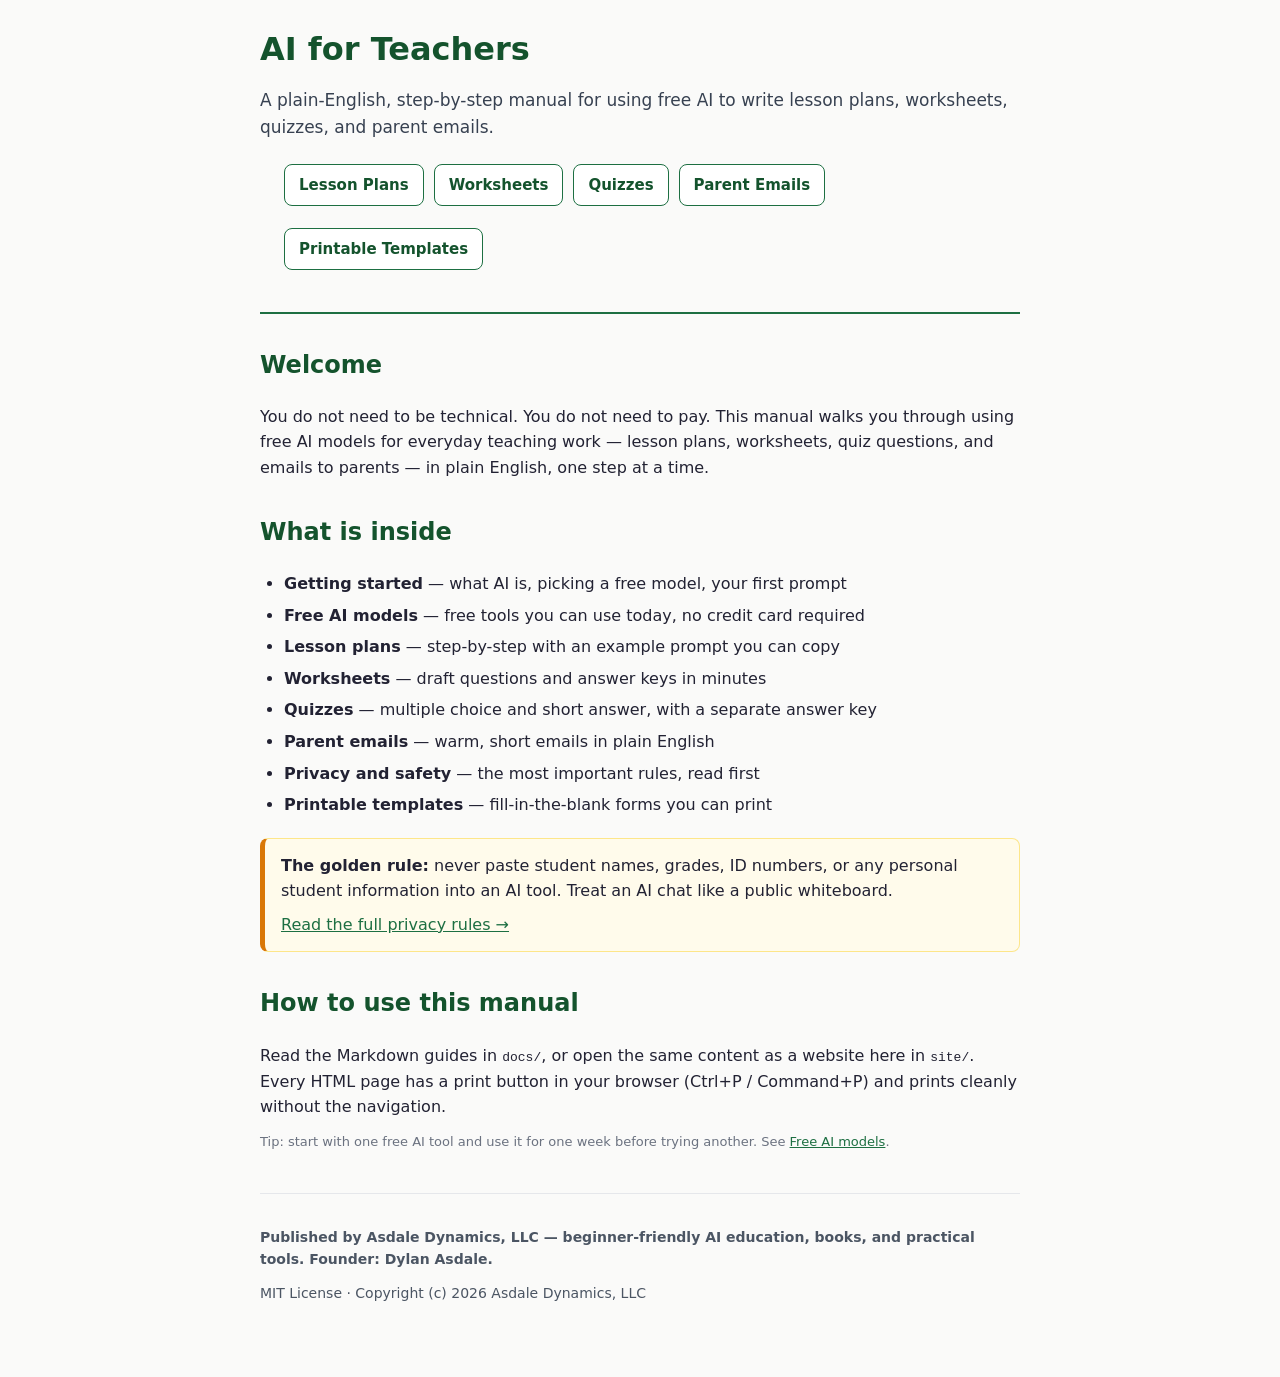
<file: site/index.html>
<!DOCTYPE html>
<html lang="en">
<head>
<meta charset="utf-8">
<meta name="viewport" content="width=device-width, initial-scale=1">
<title>AI for Teachers — A Beginner's Manual</title>
<link rel="stylesheet" href="css/style.css">
</head>
<body>
<a class="skip-link" href="#main">Skip to main content</a>
<div class="container">
<main id="main">
<header>
<h1>AI for Teachers</h1>
<p>A plain-English, step-by-step manual for using free AI to write lesson plans, worksheets, quizzes, and parent emails.</p>
<nav>
<ul>
<li><a href="lesson-plans.html">Lesson Plans</a></li>
<li><a href="worksheets.html">Worksheets</a></li>
<li><a href="quizzes.html">Quizzes</a></li>
<li><a href="parent-emails.html">Parent Emails</a></li>
<li><a href="templates/">Printable Templates</a></li>
</ul>
</nav>
</header>

<h2>Welcome</h2>
<p>You do not need to be technical. You do not need to pay. This manual walks you through using free AI models for everyday teaching work — lesson plans, worksheets, quiz questions, and emails to parents — in plain English, one step at a time.</p>

<h2>What is inside</h2>
<ul>
<li><strong>Getting started</strong> — what AI is, picking a free model, your first prompt</li>
<li><strong>Free AI models</strong> — free tools you can use today, no credit card required</li>
<li><strong>Lesson plans</strong> — step-by-step with an example prompt you can copy</li>
<li><strong>Worksheets</strong> — draft questions and answer keys in minutes</li>
<li><strong>Quizzes</strong> — multiple choice and short answer, with a separate answer key</li>
<li><strong>Parent emails</strong> — warm, short emails in plain English</li>
<li><strong>Privacy and safety</strong> — the most important rules, read first</li>
<li><strong>Printable templates</strong> — fill-in-the-blank forms you can print</li>
</ul>

<div class="warn">
<p style="margin:0 0 8px"><strong>The golden rule:</strong> never paste student names, grades, ID numbers, or any personal student information into an AI tool. Treat an AI chat like a public whiteboard.</p>
<p style="margin:0"><a href="../docs/07-privacy-safety.md">Read the full privacy rules &rarr;</a></p>
</div>

<h2>How to use this manual</h2>
<p>Read the Markdown guides in <code>docs/</code>, or open the same content as a website here in <code>site/</code>. Every HTML page has a print button in your browser (Ctrl+P / Command+P) and prints cleanly without the navigation.</p>

<p class="print-note">Tip: start with one free AI tool and use it for one week before trying another. See <a href="../docs/02-free-ai-models.md">Free AI models</a>.</p>

<footer>
<p class="credit">Published by <strong>Asdale Dynamics, LLC</strong> &mdash; beginner-friendly AI education, books, and practical tools. Founder: Dylan Asdale.</p>
<p>MIT License &middot; Copyright (c) 2026 Asdale Dynamics, LLC</p>
</footer>
</main>
</div>
</body>
</html>
</file>
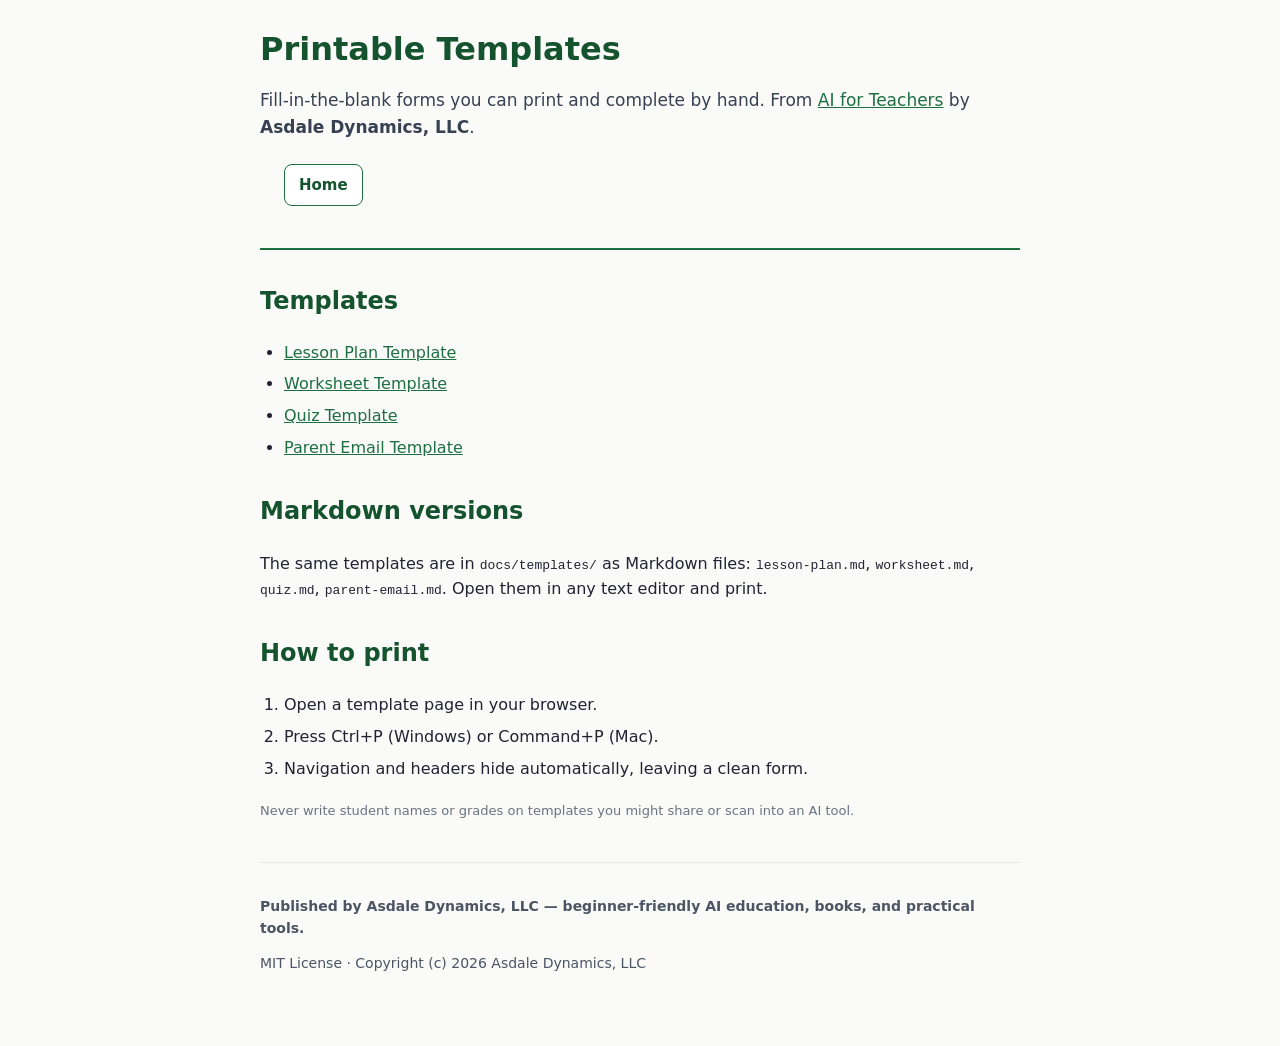
<file: site/templates/index.html>
<!DOCTYPE html>
<html lang="en">
<head>
<meta charset="utf-8">
<meta name="viewport" content="width=device-width, initial-scale=1">
<title>Templates — Printable</title>
<link rel="stylesheet" href="../css/style.css">
</head>
<body>
<a class="skip-link" href="#main">Skip to main content</a>
<div class="container">
<main id="main">
<header>
<h1>Printable Templates</h1>
<p>Fill-in-the-blank forms you can print and complete by hand. From <a href="../index.html">AI for Teachers</a> by <strong>Asdale Dynamics, LLC</strong>.</p>
<nav>
<ul>
<li><a href="../index.html">Home</a></li>
</ul>
</nav>
</header>


<h2>Templates</h2>
<ul>
<li><a href="lesson-plan.html">Lesson Plan Template</a></li>
<li><a href="worksheet.html">Worksheet Template</a></li>
<li><a href="quiz.html">Quiz Template</a></li>
<li><a href="parent-email.html">Parent Email Template</a></li>
</ul>

<h2>Markdown versions</h2>
<p>The same templates are in <code>docs/templates/</code> as Markdown files: <code>lesson-plan.md</code>, <code>worksheet.md</code>, <code>quiz.md</code>, <code>parent-email.md</code>. Open them in any text editor and print.</p>

<h2>How to print</h2>
<ol>
<li>Open a template page in your browser.</li>
<li>Press Ctrl+P (Windows) or Command+P (Mac).</li>
<li>Navigation and headers hide automatically, leaving a clean form.</li>
</ol>

<p class="print-note">Never write student names or grades on templates you might share or scan into an AI tool.</p>

<footer>
<p class="credit">Published by <strong>Asdale Dynamics, LLC</strong> &mdash; beginner-friendly AI education, books, and practical tools.</p>
<p>MIT License &middot; Copyright (c) 2026 Asdale Dynamics, LLC</p>
</footer>
</main>
</div>
</body>
</html>
</file>
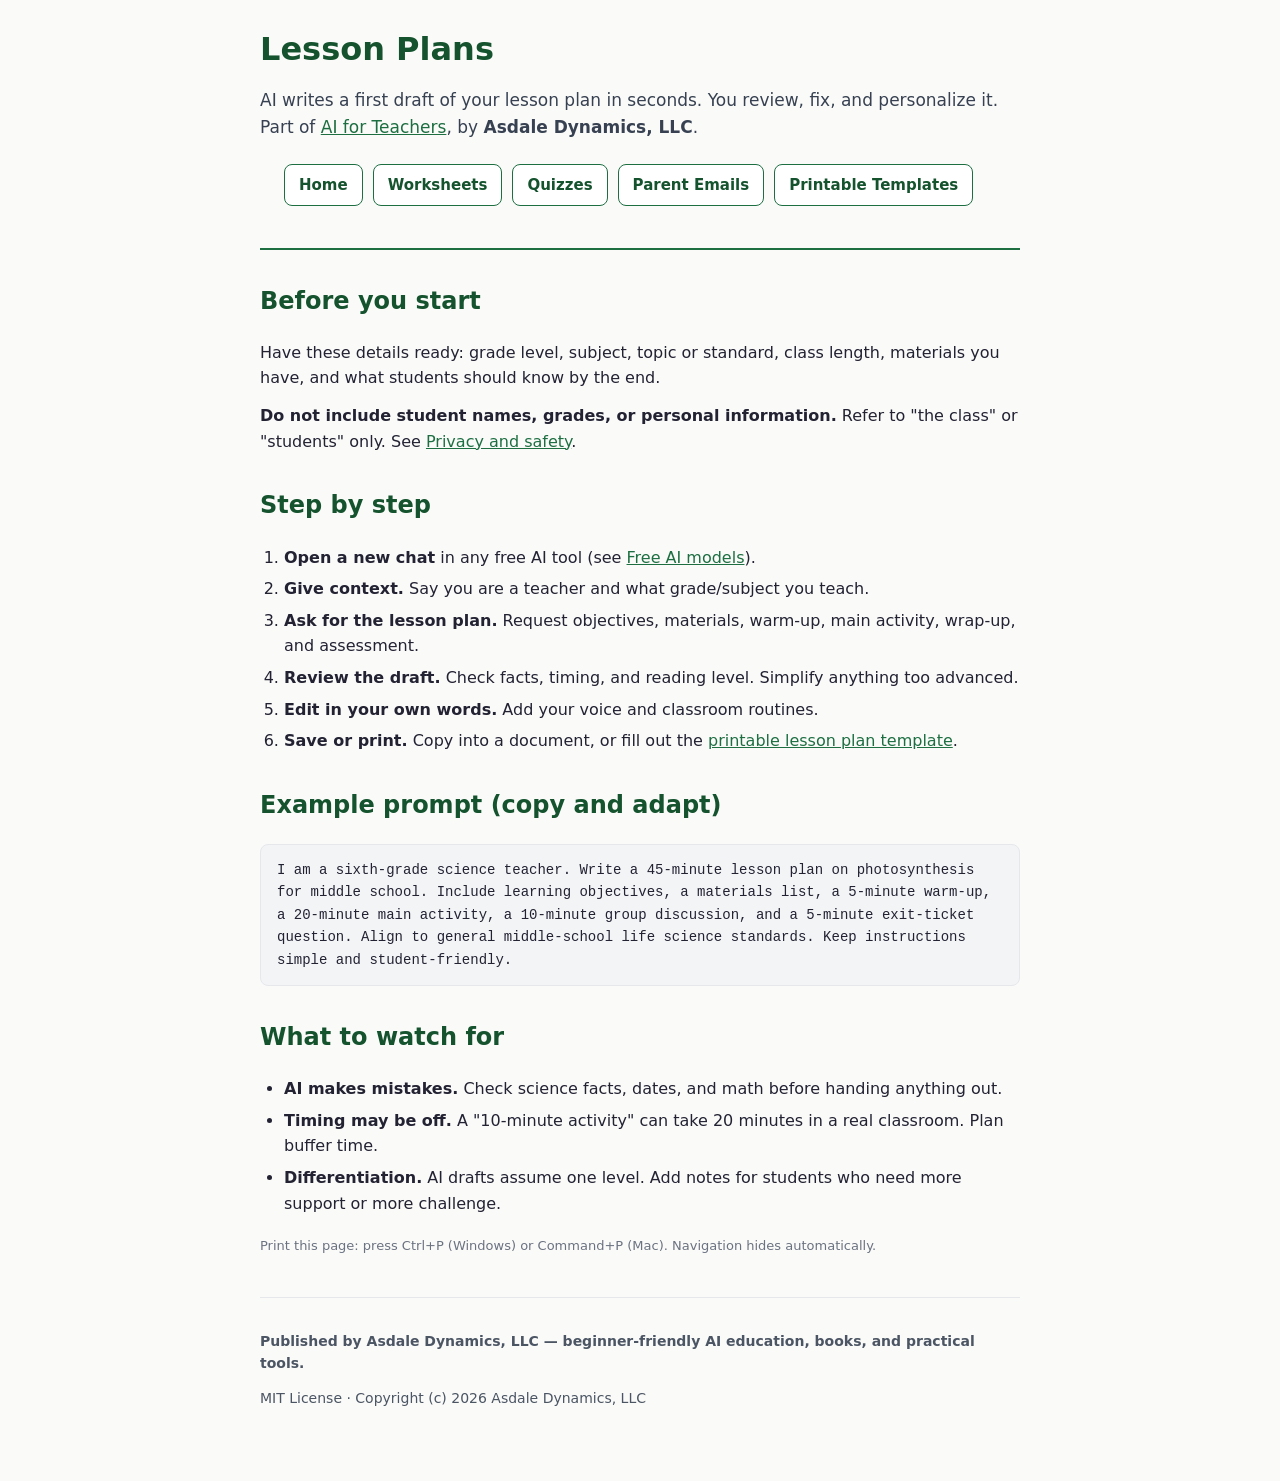
<file: site/lesson-plans.html>
<!DOCTYPE html>
<html lang="en">
<head>
<meta charset="utf-8">
<meta name="viewport" content="width=device-width, initial-scale=1">
<title>Lesson Plans — AI for Teachers</title>
<link rel="stylesheet" href="css/style.css">
</head>
<body>
<a class="skip-link" href="#main">Skip to main content</a>
<div class="container">
<main id="main">
<header>
<h1>Lesson Plans</h1>
<p>AI writes a first draft of your lesson plan in seconds. You review, fix, and personalize it. Part of <a href="index.html">AI for Teachers</a>, by <strong>Asdale Dynamics, LLC</strong>.</p>
<nav>
<ul>
<li><a href="index.html">Home</a></li>
<li><a href="worksheets.html">Worksheets</a></li>
<li><a href="quizzes.html">Quizzes</a></li>
<li><a href="parent-emails.html">Parent Emails</a></li>
<li><a href="templates/">Printable Templates</a></li>
</ul>
</nav>
</header>


<h2>Before you start</h2>
<p>Have these details ready: grade level, subject, topic or standard, class length, materials you have, and what students should know by the end.</p>
<p><strong>Do not include student names, grades, or personal information.</strong> Refer to "the class" or "students" only. See <a href="../docs/07-privacy-safety.md">Privacy and safety</a>.</p>

<h2>Step by step</h2>
<ol>
<li><strong>Open a new chat</strong> in any free AI tool (see <a href="../docs/02-free-ai-models.md">Free AI models</a>).</li>
<li><strong>Give context.</strong> Say you are a teacher and what grade/subject you teach.</li>
<li><strong>Ask for the lesson plan.</strong> Request objectives, materials, warm-up, main activity, wrap-up, and assessment.</li>
<li><strong>Review the draft.</strong> Check facts, timing, and reading level. Simplify anything too advanced.</li>
<li><strong>Edit in your own words.</strong> Add your voice and classroom routines.</li>
<li><strong>Save or print.</strong> Copy into a document, or fill out the <a href="templates/lesson-plan.html">printable lesson plan template</a>.</li>
</ol>

<h2>Example prompt (copy and adapt)</h2>
<div class="code">I am a sixth-grade science teacher. Write a 45-minute lesson plan on photosynthesis for middle school. Include learning objectives, a materials list, a 5-minute warm-up, a 20-minute main activity, a 10-minute group discussion, and a 5-minute exit-ticket question. Align to general middle-school life science standards. Keep instructions simple and student-friendly.</div>

<h2>What to watch for</h2>
<ul>
<li><strong>AI makes mistakes.</strong> Check science facts, dates, and math before handing anything out.</li>
<li><strong>Timing may be off.</strong> A "10-minute activity" can take 20 minutes in a real classroom. Plan buffer time.</li>
<li><strong>Differentiation.</strong> AI drafts assume one level. Add notes for students who need more support or more challenge.</li>
</ul>

<p class="print-note">Print this page: press Ctrl+P (Windows) or Command+P (Mac). Navigation hides automatically.</p>

<footer>
<p class="credit">Published by <strong>Asdale Dynamics, LLC</strong> &mdash; beginner-friendly AI education, books, and practical tools.</p>
<p>MIT License &middot; Copyright (c) 2026 Asdale Dynamics, LLC</p>
</footer>
</main>
</div>
</body>
</html>
</file>
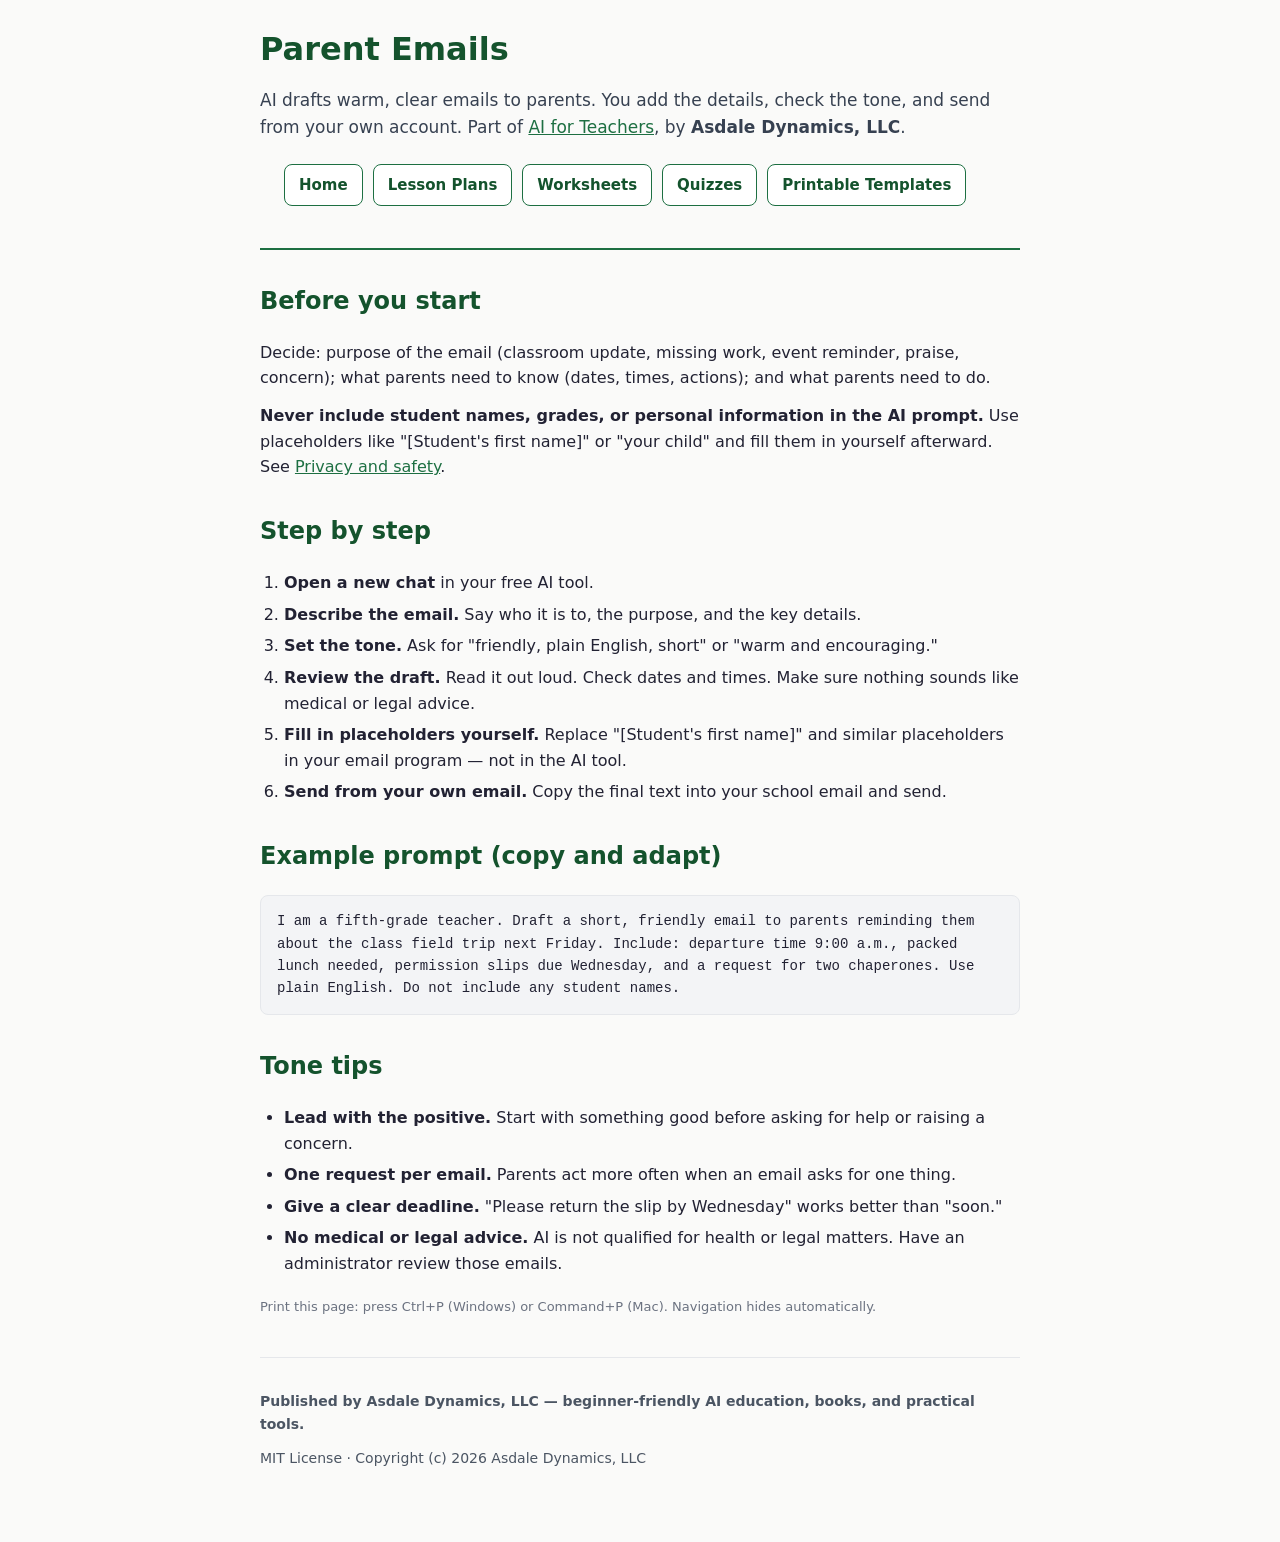
<file: site/parent-emails.html>
<!DOCTYPE html>
<html lang="en">
<head>
<meta charset="utf-8">
<meta name="viewport" content="width=device-width, initial-scale=1">
<title>Parent Emails — AI for Teachers</title>
<link rel="stylesheet" href="css/style.css">
</head>
<body>
<a class="skip-link" href="#main">Skip to main content</a>
<div class="container">
<main id="main">
<header>
<h1>Parent Emails</h1>
<p>AI drafts warm, clear emails to parents. You add the details, check the tone, and send from your own account. Part of <a href="index.html">AI for Teachers</a>, by <strong>Asdale Dynamics, LLC</strong>.</p>
<nav>
<ul>
<li><a href="index.html">Home</a></li>
<li><a href="lesson-plans.html">Lesson Plans</a></li>
<li><a href="worksheets.html">Worksheets</a></li>
<li><a href="quizzes.html">Quizzes</a></li>
<li><a href="templates/">Printable Templates</a></li>
</ul>
</nav>
</header>


<h2>Before you start</h2>
<p>Decide: purpose of the email (classroom update, missing work, event reminder, praise, concern); what parents need to know (dates, times, actions); and what parents need to do.</p>
<p><strong>Never include student names, grades, or personal information in the AI prompt.</strong> Use placeholders like "[Student's first name]" or "your child" and fill them in yourself afterward. See <a href="../docs/07-privacy-safety.md">Privacy and safety</a>.</p>

<h2>Step by step</h2>
<ol>
<li><strong>Open a new chat</strong> in your free AI tool.</li>
<li><strong>Describe the email.</strong> Say who it is to, the purpose, and the key details.</li>
<li><strong>Set the tone.</strong> Ask for "friendly, plain English, short" or "warm and encouraging."</li>
<li><strong>Review the draft.</strong> Read it out loud. Check dates and times. Make sure nothing sounds like medical or legal advice.</li>
<li><strong>Fill in placeholders yourself.</strong> Replace "[Student's first name]" and similar placeholders in your email program &mdash; not in the AI tool.</li>
<li><strong>Send from your own email.</strong> Copy the final text into your school email and send.</li>
</ol>

<h2>Example prompt (copy and adapt)</h2>
<div class="code">I am a fifth-grade teacher. Draft a short, friendly email to parents reminding them about the class field trip next Friday. Include: departure time 9:00 a.m., packed lunch needed, permission slips due Wednesday, and a request for two chaperones. Use plain English. Do not include any student names.</div>

<h2>Tone tips</h2>
<ul>
<li><strong>Lead with the positive.</strong> Start with something good before asking for help or raising a concern.</li>
<li><strong>One request per email.</strong> Parents act more often when an email asks for one thing.</li>
<li><strong>Give a clear deadline.</strong> "Please return the slip by Wednesday" works better than "soon."</li>
<li><strong>No medical or legal advice.</strong> AI is not qualified for health or legal matters. Have an administrator review those emails.</li>
</ul>

<p class="print-note">Print this page: press Ctrl+P (Windows) or Command+P (Mac). Navigation hides automatically.</p>

<footer>
<p class="credit">Published by <strong>Asdale Dynamics, LLC</strong> &mdash; beginner-friendly AI education, books, and practical tools.</p>
<p>MIT License &middot; Copyright (c) 2026 Asdale Dynamics, LLC</p>
</footer>
</main>
</div>
</body>
</html>
</file>
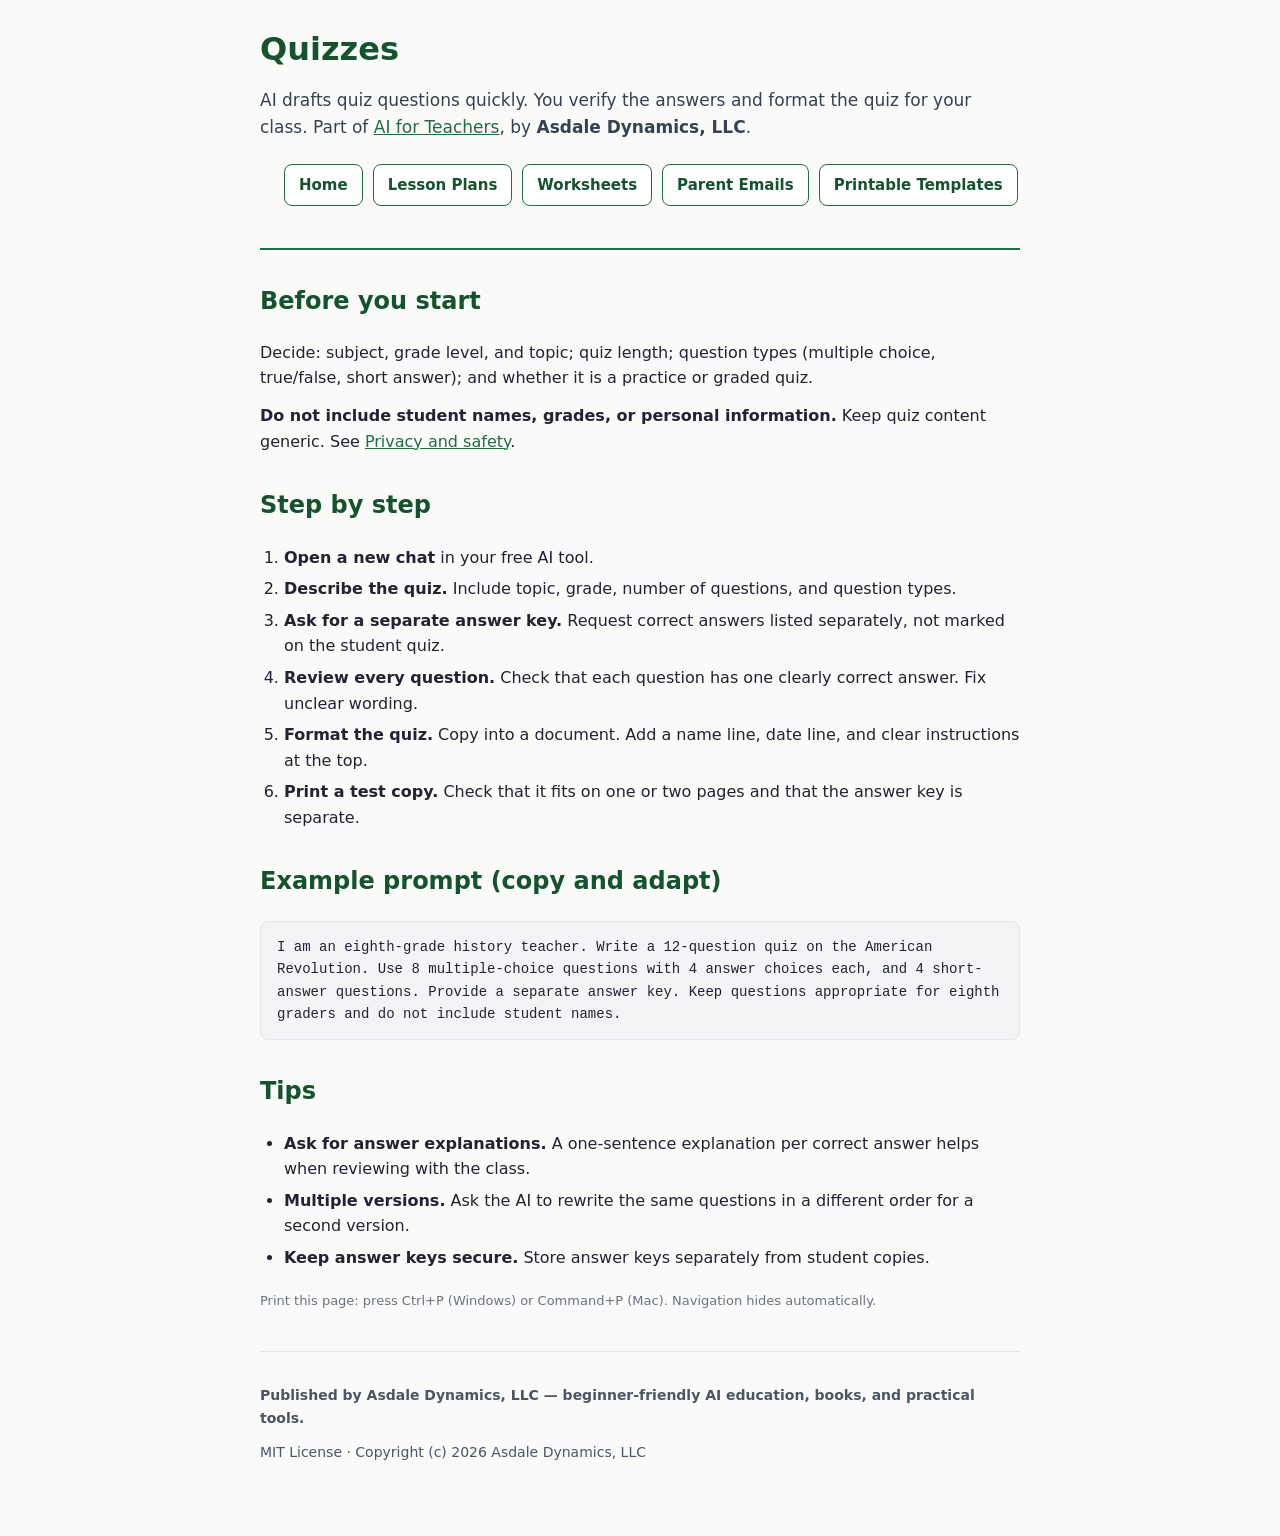
<file: site/quizzes.html>
<!DOCTYPE html>
<html lang="en">
<head>
<meta charset="utf-8">
<meta name="viewport" content="width=device-width, initial-scale=1">
<title>Quizzes — AI for Teachers</title>
<link rel="stylesheet" href="css/style.css">
</head>
<body>
<a class="skip-link" href="#main">Skip to main content</a>
<div class="container">
<main id="main">
<header>
<h1>Quizzes</h1>
<p>AI drafts quiz questions quickly. You verify the answers and format the quiz for your class. Part of <a href="index.html">AI for Teachers</a>, by <strong>Asdale Dynamics, LLC</strong>.</p>
<nav>
<ul>
<li><a href="index.html">Home</a></li>
<li><a href="lesson-plans.html">Lesson Plans</a></li>
<li><a href="worksheets.html">Worksheets</a></li>
<li><a href="parent-emails.html">Parent Emails</a></li>
<li><a href="templates/">Printable Templates</a></li>
</ul>
</nav>
</header>


<h2>Before you start</h2>
<p>Decide: subject, grade level, and topic; quiz length; question types (multiple choice, true/false, short answer); and whether it is a practice or graded quiz.</p>
<p><strong>Do not include student names, grades, or personal information.</strong> Keep quiz content generic. See <a href="../docs/07-privacy-safety.md">Privacy and safety</a>.</p>

<h2>Step by step</h2>
<ol>
<li><strong>Open a new chat</strong> in your free AI tool.</li>
<li><strong>Describe the quiz.</strong> Include topic, grade, number of questions, and question types.</li>
<li><strong>Ask for a separate answer key.</strong> Request correct answers listed separately, not marked on the student quiz.</li>
<li><strong>Review every question.</strong> Check that each question has one clearly correct answer. Fix unclear wording.</li>
<li><strong>Format the quiz.</strong> Copy into a document. Add a name line, date line, and clear instructions at the top.</li>
<li><strong>Print a test copy.</strong> Check that it fits on one or two pages and that the answer key is separate.</li>
</ol>

<h2>Example prompt (copy and adapt)</h2>
<div class="code">I am an eighth-grade history teacher. Write a 12-question quiz on the American Revolution. Use 8 multiple-choice questions with 4 answer choices each, and 4 short-answer questions. Provide a separate answer key. Keep questions appropriate for eighth graders and do not include student names.</div>

<h2>Tips</h2>
<ul>
<li><strong>Ask for answer explanations.</strong> A one-sentence explanation per correct answer helps when reviewing with the class.</li>
<li><strong>Multiple versions.</strong> Ask the AI to rewrite the same questions in a different order for a second version.</li>
<li><strong>Keep answer keys secure.</strong> Store answer keys separately from student copies.</li>
</ul>

<p class="print-note">Print this page: press Ctrl+P (Windows) or Command+P (Mac). Navigation hides automatically.</p>

<footer>
<p class="credit">Published by <strong>Asdale Dynamics, LLC</strong> &mdash; beginner-friendly AI education, books, and practical tools.</p>
<p>MIT License &middot; Copyright (c) 2026 Asdale Dynamics, LLC</p>
</footer>
</main>
</div>
</body>
</html>
</file>
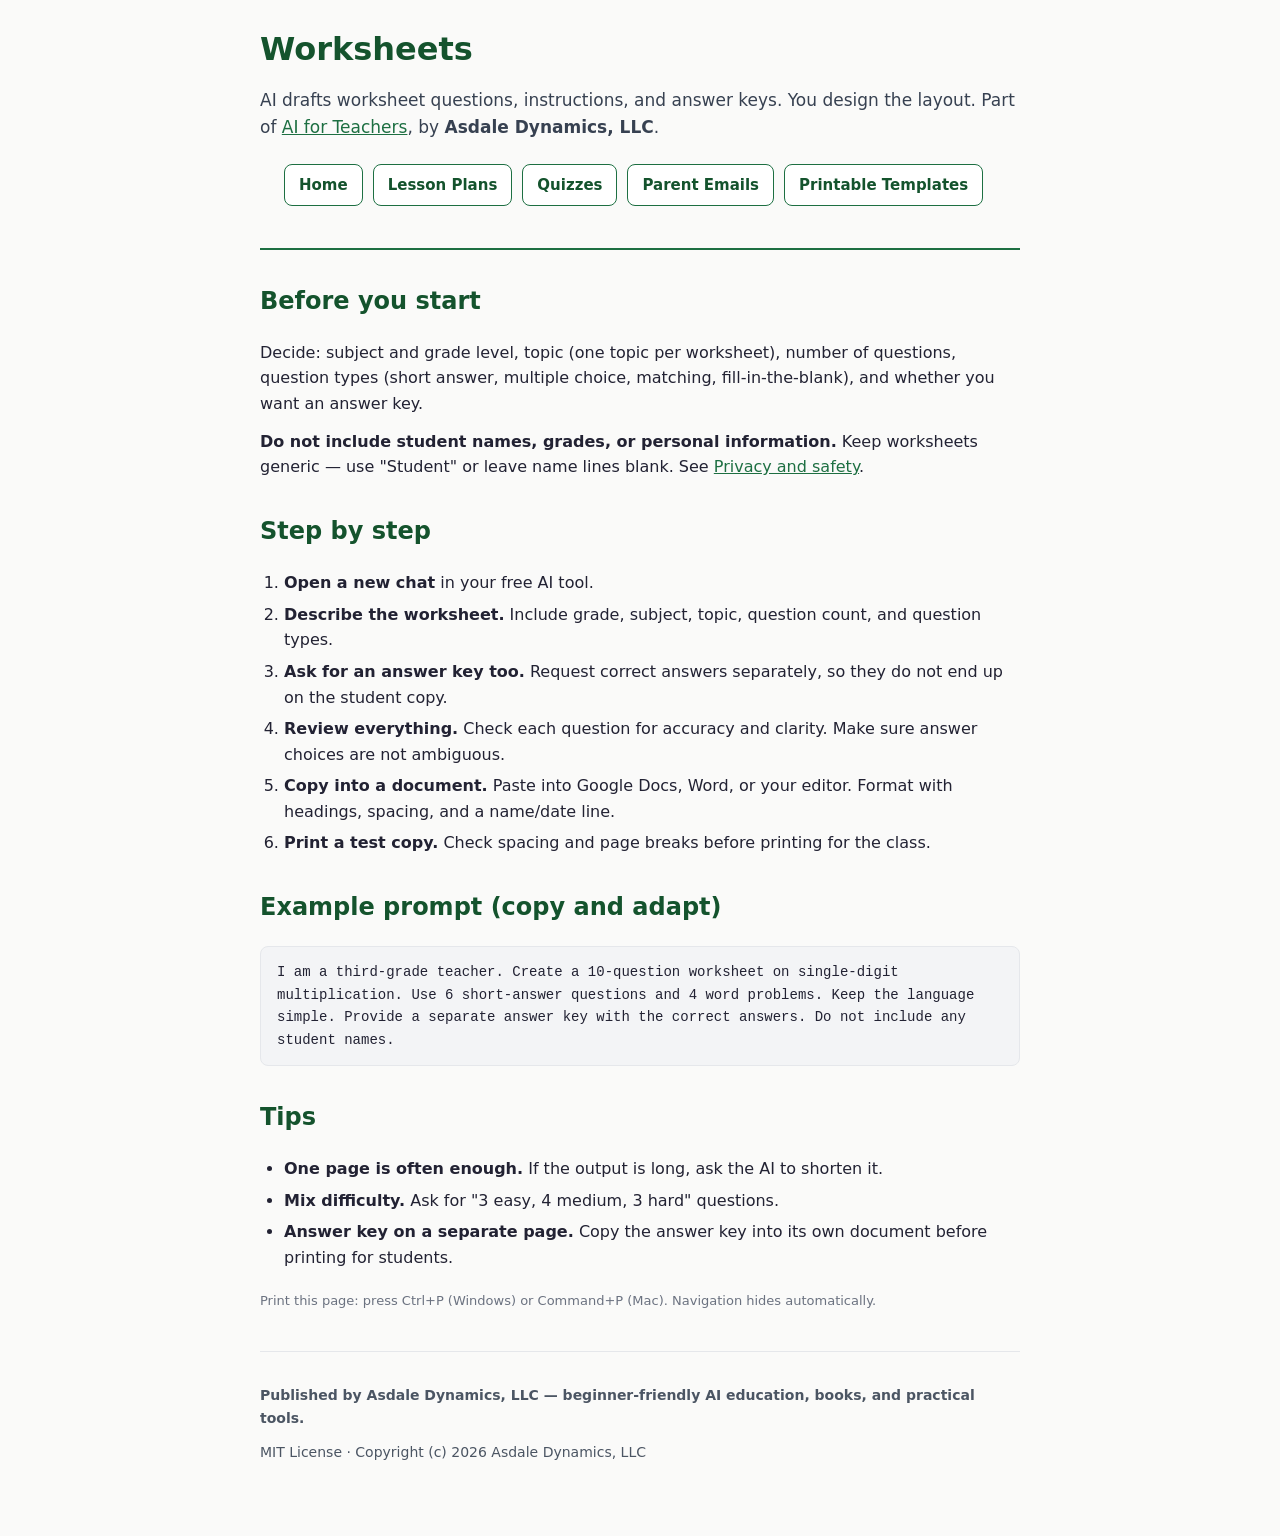
<file: site/worksheets.html>
<!DOCTYPE html>
<html lang="en">
<head>
<meta charset="utf-8">
<meta name="viewport" content="width=device-width, initial-scale=1">
<title>Worksheets — AI for Teachers</title>
<link rel="stylesheet" href="css/style.css">
</head>
<body>
<a class="skip-link" href="#main">Skip to main content</a>
<div class="container">
<main id="main">
<header>
<h1>Worksheets</h1>
<p>AI drafts worksheet questions, instructions, and answer keys. You design the layout. Part of <a href="index.html">AI for Teachers</a>, by <strong>Asdale Dynamics, LLC</strong>.</p>
<nav>
<ul>
<li><a href="index.html">Home</a></li>
<li><a href="lesson-plans.html">Lesson Plans</a></li>
<li><a href="quizzes.html">Quizzes</a></li>
<li><a href="parent-emails.html">Parent Emails</a></li>
<li><a href="templates/">Printable Templates</a></li>
</ul>
</nav>
</header>


<h2>Before you start</h2>
<p>Decide: subject and grade level, topic (one topic per worksheet), number of questions, question types (short answer, multiple choice, matching, fill-in-the-blank), and whether you want an answer key.</p>
<p><strong>Do not include student names, grades, or personal information.</strong> Keep worksheets generic — use "Student" or leave name lines blank. See <a href="../docs/07-privacy-safety.md">Privacy and safety</a>.</p>

<h2>Step by step</h2>
<ol>
<li><strong>Open a new chat</strong> in your free AI tool.</li>
<li><strong>Describe the worksheet.</strong> Include grade, subject, topic, question count, and question types.</li>
<li><strong>Ask for an answer key too.</strong> Request correct answers separately, so they do not end up on the student copy.</li>
<li><strong>Review everything.</strong> Check each question for accuracy and clarity. Make sure answer choices are not ambiguous.</li>
<li><strong>Copy into a document.</strong> Paste into Google Docs, Word, or your editor. Format with headings, spacing, and a name/date line.</li>
<li><strong>Print a test copy.</strong> Check spacing and page breaks before printing for the class.</li>
</ol>

<h2>Example prompt (copy and adapt)</h2>
<div class="code">I am a third-grade teacher. Create a 10-question worksheet on single-digit multiplication. Use 6 short-answer questions and 4 word problems. Keep the language simple. Provide a separate answer key with the correct answers. Do not include any student names.</div>

<h2>Tips</h2>
<ul>
<li><strong>One page is often enough.</strong> If the output is long, ask the AI to shorten it.</li>
<li><strong>Mix difficulty.</strong> Ask for "3 easy, 4 medium, 3 hard" questions.</li>
<li><strong>Answer key on a separate page.</strong> Copy the answer key into its own document before printing for students.</li>
</ul>

<p class="print-note">Print this page: press Ctrl+P (Windows) or Command+P (Mac). Navigation hides automatically.</p>

<footer>
<p class="credit">Published by <strong>Asdale Dynamics, LLC</strong> &mdash; beginner-friendly AI education, books, and practical tools.</p>
<p>MIT License &middot; Copyright (c) 2026 Asdale Dynamics, LLC</p>
</footer>
</main>
</div>
</body>
</html>
</file>
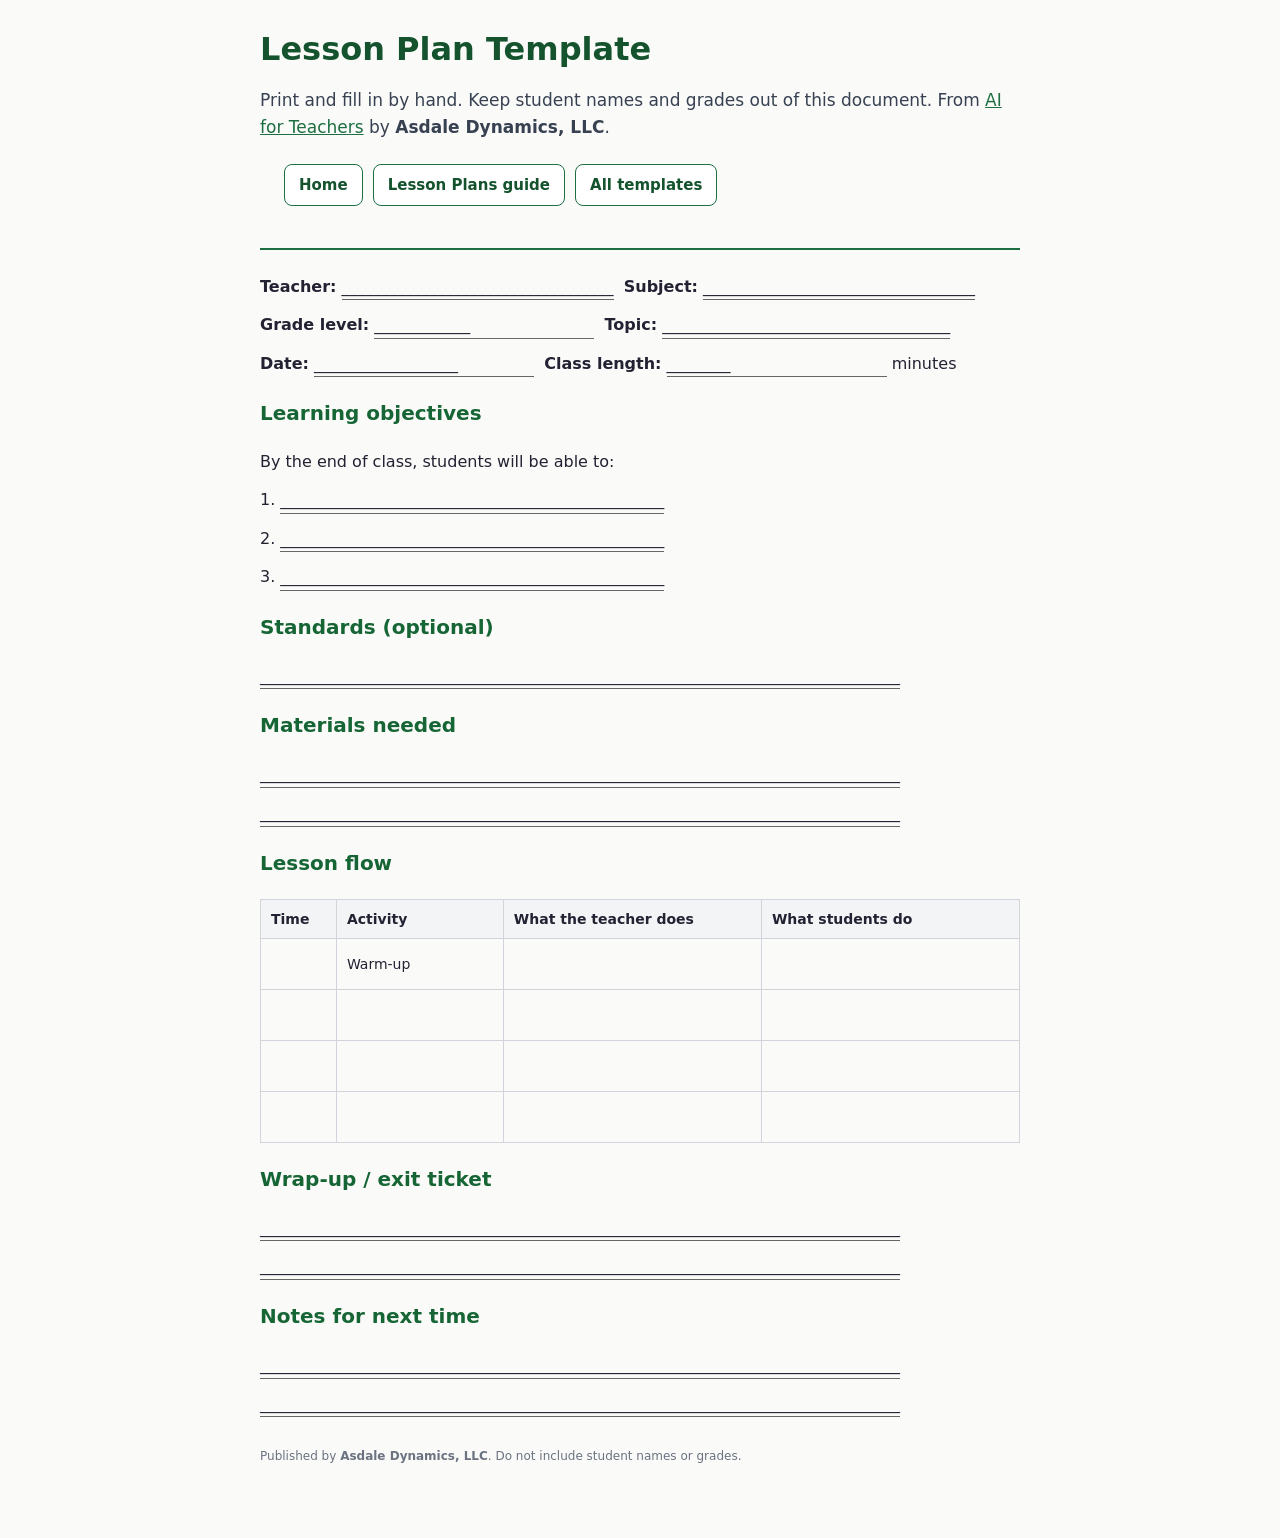
<file: site/templates/lesson-plan.html>
<!DOCTYPE html>
<html lang="en">
<head>
<meta charset="utf-8">
<meta name="viewport" content="width=device-width, initial-scale=1">
<title>Lesson Plan Template — Printable</title>
<link rel="stylesheet" href="../css/style.css">
<style>
  form-section { margin-bottom: 24px; }
  .fill { border-bottom: 1px solid #666; display: inline-block; min-width: 220px; }
  table.blank td { height: 34px; }
  @media print {
    body { background: #fff; color: #000; font-size: 11pt; }
    nav { display: none !important; }
    footer { display: none !important; }
    .no-print { display: none !important; }
    a { color: #000; text-decoration: none; }
  }
</style>
</head>
<body>
<a class="skip-link" href="#main">Skip to main content</a>
<div class="container">
<main id="main">
<header>
<h1>Lesson Plan Template</h1>
<p>Print and fill in by hand. Keep student names and grades out of this document. From <a href="../index.html">AI for Teachers</a> by <strong>Asdale Dynamics, LLC</strong>.</p>
<nav class="no-print">
<ul>
<li><a href="../index.html">Home</a></li>
<li><a href="../lesson-plans.html">Lesson Plans guide</a></li>
<li><a href="../templates/">All templates</a></li>
</ul>
</nav>
</header>


<div class="form-section">
<p><strong>Teacher:</strong> <span class="fill">__________________________________</span>&nbsp;&nbsp;<strong>Subject:</strong> <span class="fill">__________________________________</span></p>
<p><strong>Grade level:</strong> <span class="fill">____________</span>&nbsp;&nbsp;<strong>Topic:</strong> <span class="fill">____________________________________</span></p>
<p><strong>Date:</strong> <span class="fill">__________________</span>&nbsp;&nbsp;<strong>Class length:</strong> <span class="fill">________</span> minutes</p>
</div>

<div class="form-section">
<h3>Learning objectives</h3>
<p>By the end of class, students will be able to:</p>
<p>1. <span class="fill" style="min-width:320px">________________________________________________</span></p>
<p>2. <span class="fill" style="min-width:320px">________________________________________________</span></p>
<p>3. <span class="fill" style="min-width:320px">________________________________________________</span></p>
</div>

<div class="form-section">
<h3>Standards (optional)</h3>
<p><span class="fill" style="min-width:560px">________________________________________________________________________________</span></p>
</div>

<div class="form-section">
<h3>Materials needed</h3>
<p><span class="fill" style="min-width:560px">________________________________________________________________________________</span></p>
<p><span class="fill" style="min-width:560px">________________________________________________________________________________</span></p>
</div>

<div class="form-section">
<h3>Lesson flow</h3>
<table class="blank">
<tr><th style="width:10%">Time</th><th style="width:22%">Activity</th><th style="width:34%">What the teacher does</th><th style="width:34%">What students do</th></tr>
<tr><td></td><td>Warm-up</td><td></td><td></td></tr>
<tr><td></td><td></td><td></td><td></td></tr>
<tr><td></td><td></td><td></td><td></td></tr>
<tr><td></td><td></td><td></td><td></td></tr>
</table>
</div>

<div class="form-section">
<h3>Wrap-up / exit ticket</h3>
<p><span class="fill" style="min-width:560px">________________________________________________________________________________</span></p>
<p><span class="fill" style="min-width:560px">________________________________________________________________________________</span></p>
</div>

<div class="form-section">
<h3>Notes for next time</h3>
<p><span class="fill" style="min-width:560px">________________________________________________________________________________</span></p>
<p><span class="fill" style="min-width:560px">________________________________________________________________________________</span></p>
</div>

<p style="font-size:12px; color:#6b7280; margin-top:30px">Published by <strong>Asdale Dynamics, LLC</strong>. Do not include student names or grades.</p>
</main>
</div>
</body>
</html>
</file>
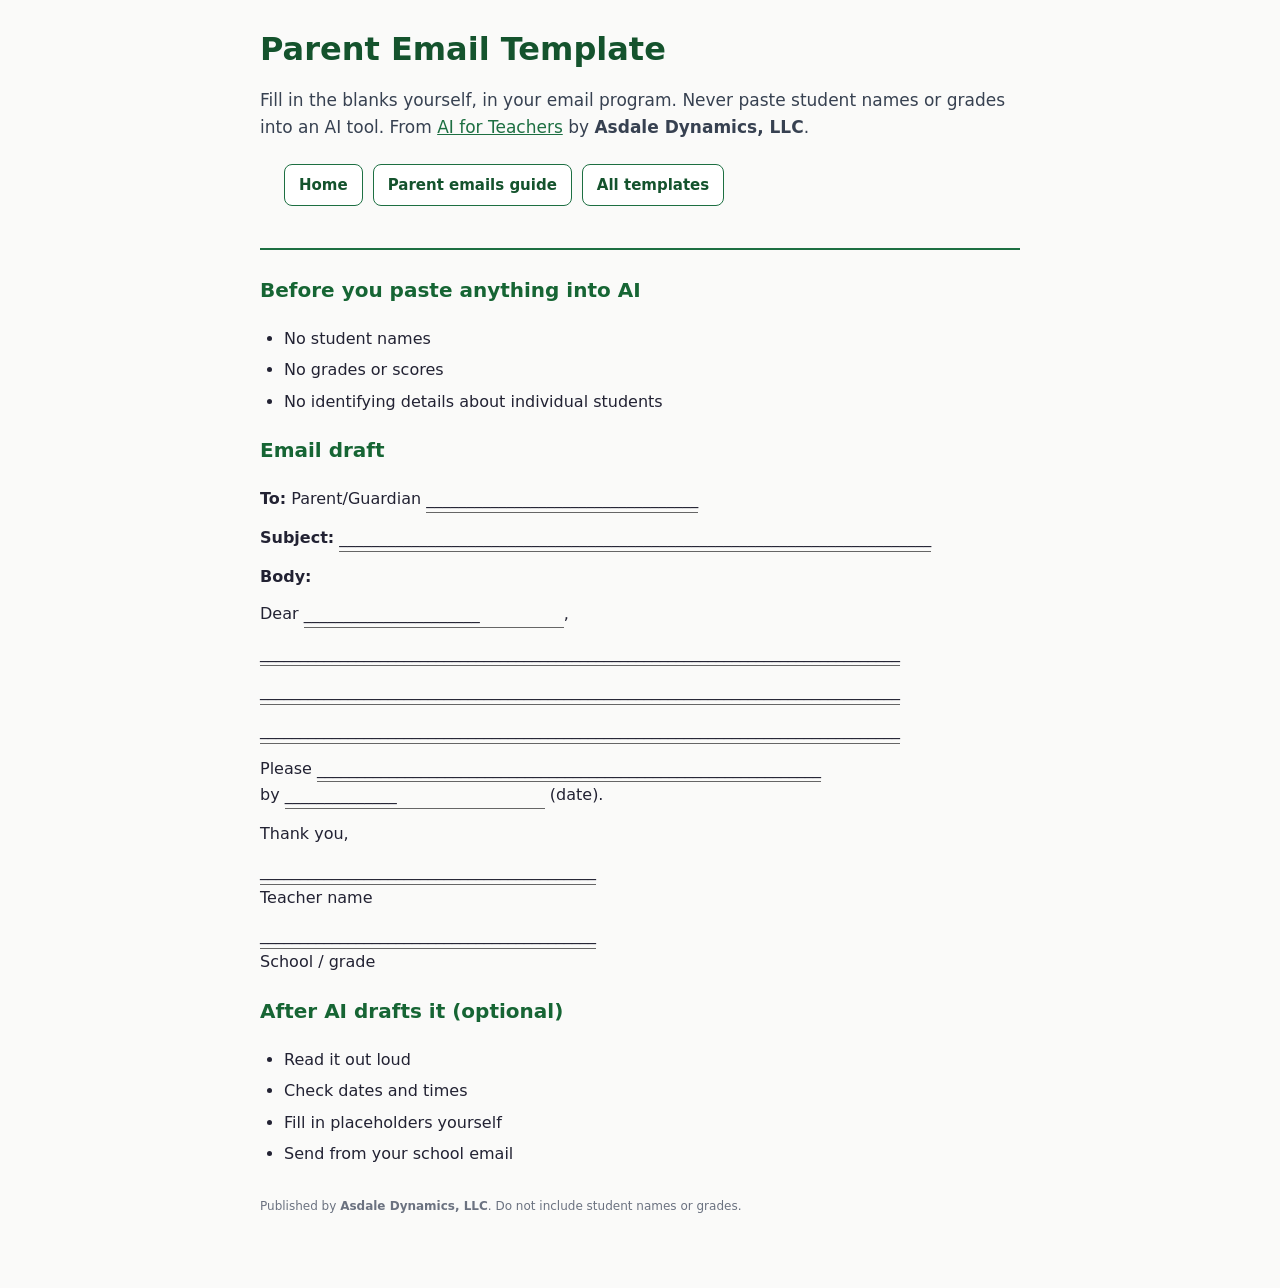
<file: site/templates/parent-email.html>
<!DOCTYPE html>
<html lang="en">
<head>
<meta charset="utf-8">
<meta name="viewport" content="width=device-width, initial-scale=1">
<title>Parent Email Template — Printable</title>
<link rel="stylesheet" href="../css/style.css">
<style>
  .fill { border-bottom: 1px solid #666; display: inline-block; min-width: 260px; }
  @media print {
    body { background: #fff; color: #000; font-size: 11pt; }
    nav { display: none !important; }
    footer { display: none !important; }
    .no-print { display: none !important; }
    a { color: #000; text-decoration: none; }
  }
</style>
</head>
<body>
<a class="skip-link" href="#main">Skip to main content</a>
<div class="container">
<main id="main">
<header>
<h1>Parent Email Template</h1>
<p>Fill in the blanks yourself, in your email program. Never paste student names or grades into an AI tool. From <a href="../index.html">AI for Teachers</a> by <strong>Asdale Dynamics, LLC</strong>.</p>
<nav class="no-print">
<ul>
<li><a href="../index.html">Home</a></li>
<li><a href="../parent-emails.html">Parent emails guide</a></li>
<li><a href="../templates/">All templates</a></li>
</ul>
</nav>
</header>


<h3>Before you paste anything into AI</h3>
<ul>
<li>No student names</li>
<li>No grades or scores</li>
<li>No identifying details about individual students</li>
</ul>

<h3>Email draft</h3>
<p><strong>To:</strong> Parent/Guardian <span class="fill">__________________________________</span></p>
<p><strong>Subject:</strong> <span class="fill" style="min-width:400px">__________________________________________________________________________</span></p>
<p><strong>Body:</strong></p>
<p>Dear <span class="fill">______________________</span>,</p>
<p><span class="fill" style="min-width:600px">________________________________________________________________________________</span></p>
<p><span class="fill" style="min-width:600px">________________________________________________________________________________</span></p>
<p><span class="fill" style="min-width:600px">________________________________________________________________________________</span></p>
<p>Please <span class="fill" style="min-width:400px">_______________________________________________________________</span><br>
by <span class="fill">______________</span> (date).</p>
<p>Thank you,</p>
<p><span class="fill" style="min-width:300px">__________________________________________</span><br>
Teacher name</p>
<p><span class="fill" style="min-width:300px">__________________________________________</span><br>
School / grade</p>

<h3>After AI drafts it (optional)</h3>
<ul>
<li>Read it out loud</li>
<li>Check dates and times</li>
<li>Fill in placeholders yourself</li>
<li>Send from your school email</li>
</ul>

<p style="font-size:12px; color:#6b7280; margin-top:30px">Published by <strong>Asdale Dynamics, LLC</strong>. Do not include student names or grades.</p>
</main>
</div>
</body>
</html>
</file>
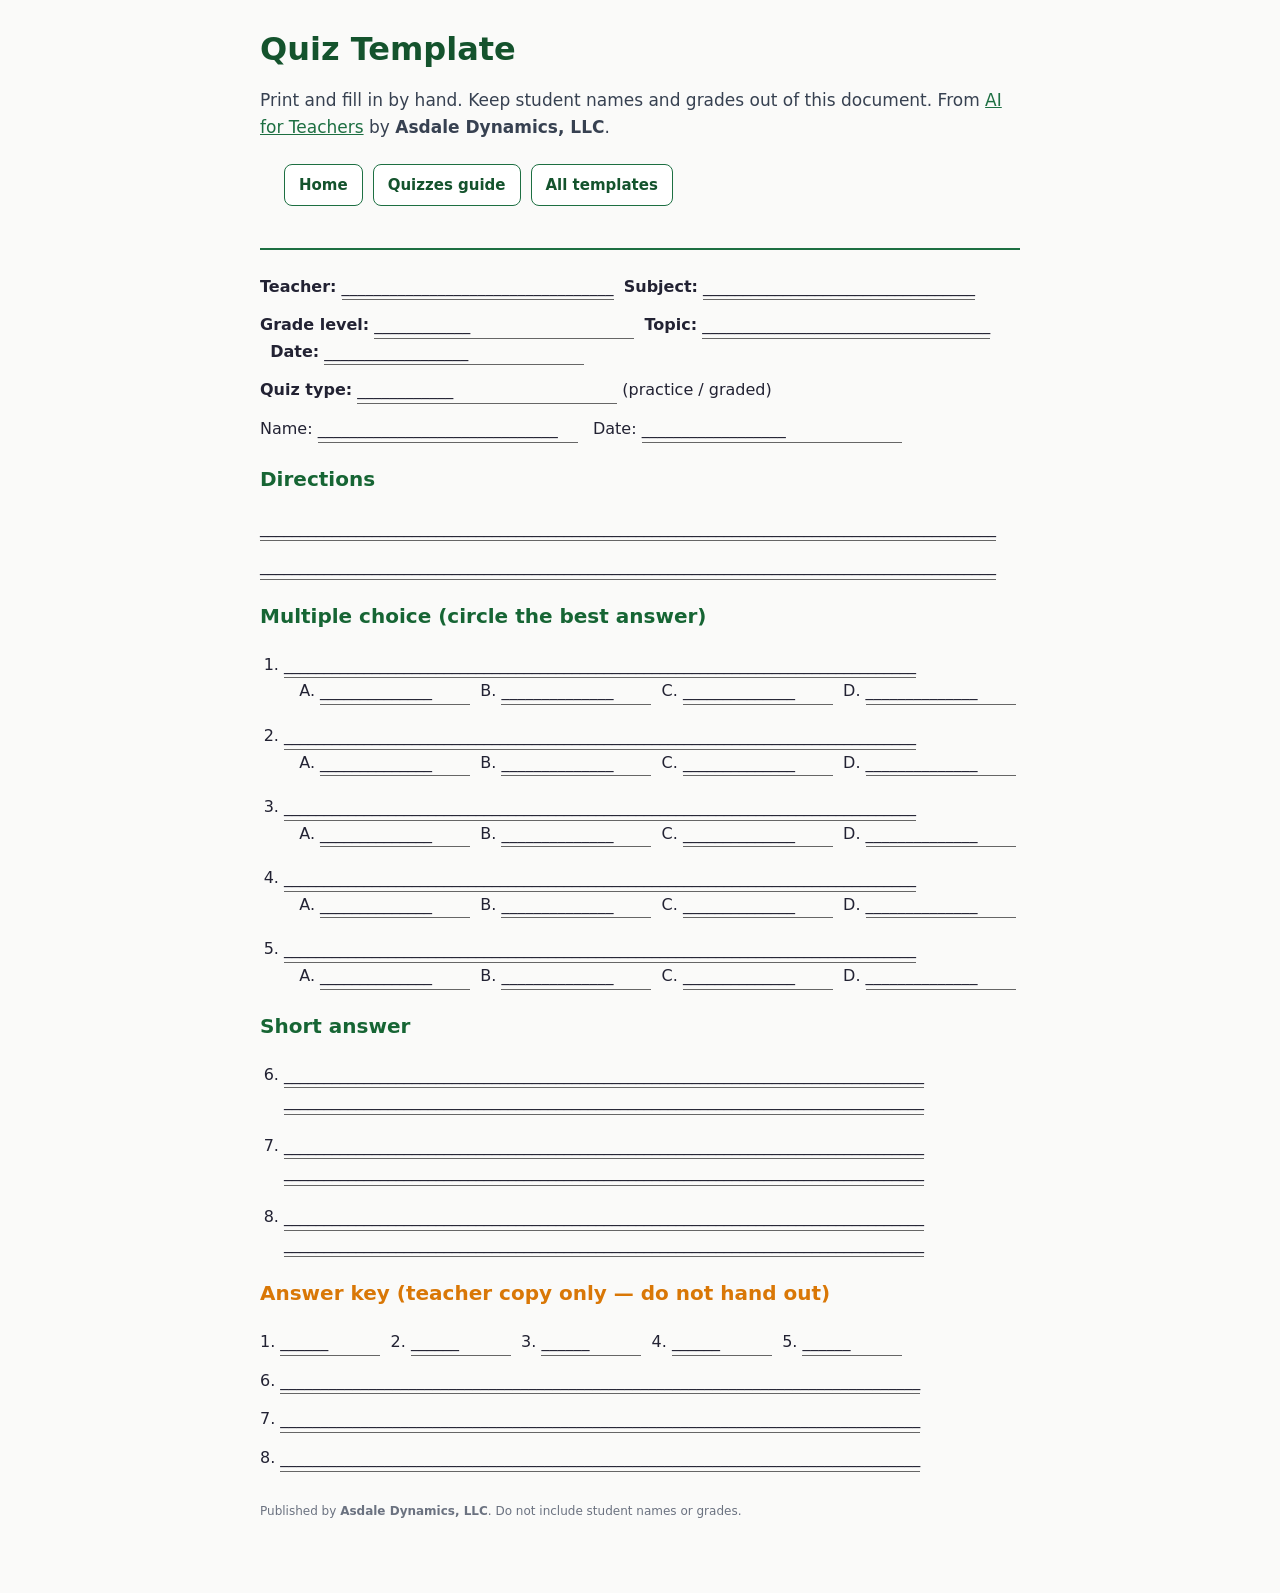
<file: site/templates/quiz.html>
<!DOCTYPE html>
<html lang="en">
<head>
<meta charset="utf-8">
<meta name="viewport" content="width=device-width, initial-scale=1">
<title>Quiz Template — Printable</title>
<link rel="stylesheet" href="../css/style.css">
<style>
  .fill { border-bottom: 1px solid #666; display: inline-block; min-width: 260px; }
  ol.blank li { margin-bottom: 18px; }
  @media print {
    body { background: #fff; color: #000; font-size: 11pt; }
    nav { display: none !important; }
    footer { display: none !important; }
    .no-print { display: none !important; }
    a { color: #000; text-decoration: none; }
  }
</style>
</head>
<body>
<a class="skip-link" href="#main">Skip to main content</a>
<div class="container">
<main id="main">
<header>
<h1>Quiz Template</h1>
<p>Print and fill in by hand. Keep student names and grades out of this document. From <a href="../index.html">AI for Teachers</a> by <strong>Asdale Dynamics, LLC</strong>.</p>
<nav class="no-print">
<ul>
<li><a href="../index.html">Home</a></li>
<li><a href="../quizzes.html">Quizzes guide</a></li>
<li><a href="../templates/">All templates</a></li>
</ul>
</nav>
</header>


<p><strong>Teacher:</strong> <span class="fill">__________________________________</span>&nbsp;&nbsp;<strong>Subject:</strong> <span class="fill">__________________________________</span></p>
<p><strong>Grade level:</strong> <span class="fill">____________</span>&nbsp;&nbsp;<strong>Topic:</strong> <span class="fill">____________________________________</span>&nbsp;&nbsp;<strong>Date:</strong> <span class="fill">__________________</span></p>
<p><strong>Quiz type:</strong> <span class="fill">____________</span> (practice / graded)</p>

<p>Name: <span class="fill">______________________________</span>&nbsp;&nbsp;&nbsp;Date: <span class="fill">__________________</span></p>

<h3>Directions</h3>
<p><span class="fill" style="min-width:640px">____________________________________________________________________________________________</span></p>
<p><span class="fill" style="min-width:640px">____________________________________________________________________________________________</span></p>

<h3>Multiple choice (circle the best answer)</h3>
<ol class="blank">
<li><span class="fill" style="min-width:500px">_______________________________________________________________________________</span><br>
&nbsp;&nbsp;&nbsp;A. <span class="fill" style="min-width:150px">______________</span>&nbsp;&nbsp;B. <span class="fill" style="min-width:150px">______________</span>&nbsp;&nbsp;C. <span class="fill" style="min-width:150px">______________</span>&nbsp;&nbsp;D. <span class="fill" style="min-width:150px">______________</span></li>
<li><span class="fill" style="min-width:500px">_______________________________________________________________________________</span><br>
&nbsp;&nbsp;&nbsp;A. <span class="fill" style="min-width:150px">______________</span>&nbsp;&nbsp;B. <span class="fill" style="min-width:150px">______________</span>&nbsp;&nbsp;C. <span class="fill" style="min-width:150px">______________</span>&nbsp;&nbsp;D. <span class="fill" style="min-width:150px">______________</span></li>
<li><span class="fill" style="min-width:500px">_______________________________________________________________________________</span><br>
&nbsp;&nbsp;&nbsp;A. <span class="fill" style="min-width:150px">______________</span>&nbsp;&nbsp;B. <span class="fill" style="min-width:150px">______________</span>&nbsp;&nbsp;C. <span class="fill" style="min-width:150px">______________</span>&nbsp;&nbsp;D. <span class="fill" style="min-width:150px">______________</span></li>
<li><span class="fill" style="min-width:500px">_______________________________________________________________________________</span><br>
&nbsp;&nbsp;&nbsp;A. <span class="fill" style="min-width:150px">______________</span>&nbsp;&nbsp;B. <span class="fill" style="min-width:150px">______________</span>&nbsp;&nbsp;C. <span class="fill" style="min-width:150px">______________</span>&nbsp;&nbsp;D. <span class="fill" style="min-width:150px">______________</span></li>
<li><span class="fill" style="min-width:500px">_______________________________________________________________________________</span><br>
&nbsp;&nbsp;&nbsp;A. <span class="fill" style="min-width:150px">______________</span>&nbsp;&nbsp;B. <span class="fill" style="min-width:150px">______________</span>&nbsp;&nbsp;C. <span class="fill" style="min-width:150px">______________</span>&nbsp;&nbsp;D. <span class="fill" style="min-width:150px">______________</span></li>
</ol>

<h3>Short answer</h3>
<ol class="blank" start="6">
<li><span class="fill" style="min-width:600px">________________________________________________________________________________</span><br><span class="fill" style="min-width:600px">________________________________________________________________________________</span></li>
<li><span class="fill" style="min-width:600px">________________________________________________________________________________</span><br><span class="fill" style="min-width:600px">________________________________________________________________________________</span></li>
<li><span class="fill" style="min-width:600px">________________________________________________________________________________</span><br><span class="fill" style="min-width:600px">________________________________________________________________________________</span></li>
</ol>

<h3 style="color:#d97706">Answer key (teacher copy only — do not hand out)</h3>
<p>1. <span class="fill" style="min-width:100px">______</span>&nbsp;&nbsp;2. <span class="fill" style="min-width:100px">______</span>&nbsp;&nbsp;3. <span class="fill" style="min-width:100px">______</span>&nbsp;&nbsp;4. <span class="fill" style="min-width:100px">______</span>&nbsp;&nbsp;5. <span class="fill" style="min-width:100px">______</span></p>
<p>6. <span class="fill" style="min-width:600px">________________________________________________________________________________</span></p>
<p>7. <span class="fill" style="min-width:600px">________________________________________________________________________________</span></p>
<p>8. <span class="fill" style="min-width:600px">________________________________________________________________________________</span></p>

<p style="font-size:12px; color:#6b7280; margin-top:30px">Published by <strong>Asdale Dynamics, LLC</strong>. Do not include student names or grades.</p>
</main>
</div>
</body>
</html>
</file>
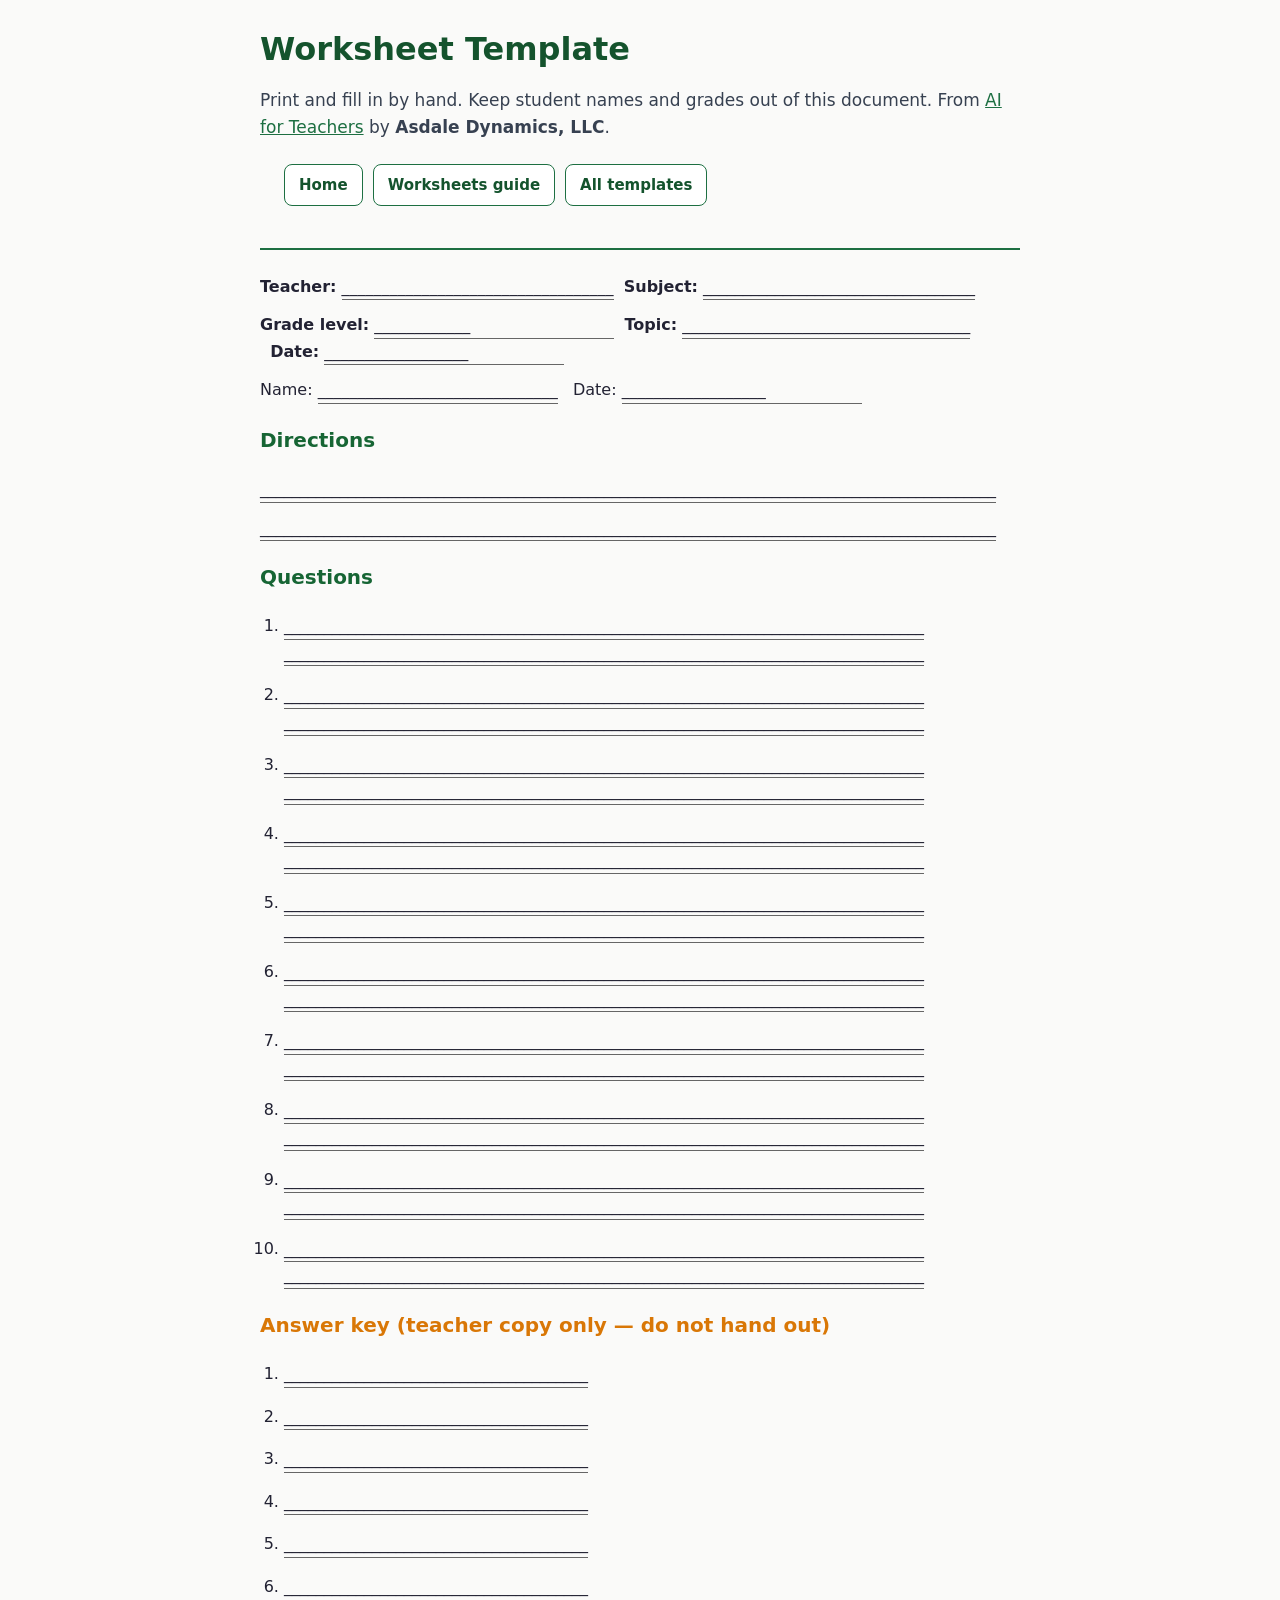
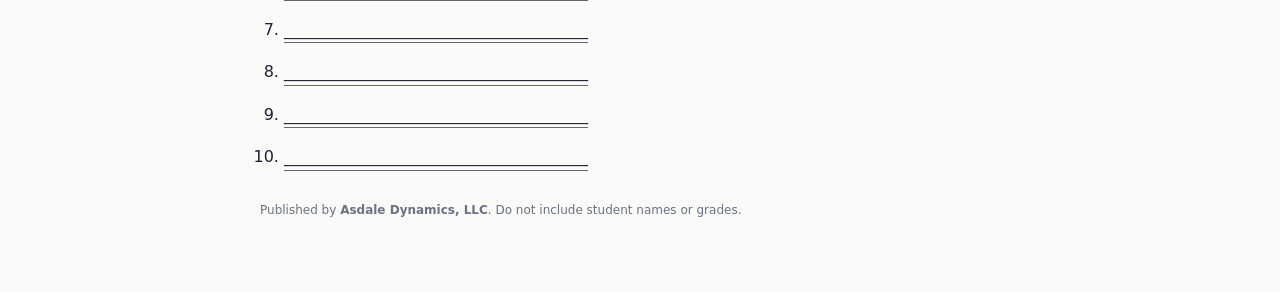
<file: site/templates/worksheet.html>
<!DOCTYPE html>
<html lang="en">
<head>
<meta charset="utf-8">
<meta name="viewport" content="width=device-width, initial-scale=1">
<title>Worksheet Template — Printable</title>
<link rel="stylesheet" href="../css/style.css">
<style>
  .fill { border-bottom: 1px solid #666; display: inline-block; min-width: 240px; }
  ol.blank li { margin-bottom: 16px; }
  @media print {
    body { background: #fff; color: #000; font-size: 11pt; }
    nav { display: none !important; }
    footer { display: none !important; }
    .no-print { display: none !important; }
    a { color: #000; text-decoration: none; }
  }
</style>
</head>
<body>
<a class="skip-link" href="#main">Skip to main content</a>
<div class="container">
<main id="main">
<header>
<h1>Worksheet Template</h1>
<p>Print and fill in by hand. Keep student names and grades out of this document. From <a href="../index.html">AI for Teachers</a> by <strong>Asdale Dynamics, LLC</strong>.</p>
<nav class="no-print">
<ul>
<li><a href="../index.html">Home</a></li>
<li><a href="../worksheets.html">Worksheets guide</a></li>
<li><a href="../templates/">All templates</a></li>
</ul>
</nav>
</header>


<p><strong>Teacher:</strong> <span class="fill">__________________________________</span>&nbsp;&nbsp;<strong>Subject:</strong> <span class="fill">__________________________________</span></p>
<p><strong>Grade level:</strong> <span class="fill">____________</span>&nbsp;&nbsp;<strong>Topic:</strong> <span class="fill">____________________________________</span>&nbsp;&nbsp;<strong>Date:</strong> <span class="fill">__________________</span></p>

<p>Name: <span class="fill">______________________________</span>&nbsp;&nbsp;&nbsp;Date: <span class="fill">__________________</span></p>

<h3>Directions</h3>
<p><span class="fill" style="min-width:640px">____________________________________________________________________________________________</span></p>
<p><span class="fill" style="min-width:640px">____________________________________________________________________________________________</span></p>

<h3>Questions</h3>
<ol class="blank">
<li><span class="fill" style="min-width:600px">________________________________________________________________________________</span><br><span class="fill" style="min-width:600px">________________________________________________________________________________</span></li>
<li><span class="fill" style="min-width:600px">________________________________________________________________________________</span><br><span class="fill" style="min-width:600px">________________________________________________________________________________</span></li>
<li><span class="fill" style="min-width:600px">________________________________________________________________________________</span><br><span class="fill" style="min-width:600px">________________________________________________________________________________</span></li>
<li><span class="fill" style="min-width:600px">________________________________________________________________________________</span><br><span class="fill" style="min-width:600px">________________________________________________________________________________</span></li>
<li><span class="fill" style="min-width:600px">________________________________________________________________________________</span><br><span class="fill" style="min-width:600px">________________________________________________________________________________</span></li>
<li><span class="fill" style="min-width:600px">________________________________________________________________________________</span><br><span class="fill" style="min-width:600px">________________________________________________________________________________</span></li>
<li><span class="fill" style="min-width:600px">________________________________________________________________________________</span><br><span class="fill" style="min-width:600px">________________________________________________________________________________</span></li>
<li><span class="fill" style="min-width:600px">________________________________________________________________________________</span><br><span class="fill" style="min-width:600px">________________________________________________________________________________</span></li>
<li><span class="fill" style="min-width:600px">________________________________________________________________________________</span><br><span class="fill" style="min-width:600px">________________________________________________________________________________</span></li>
<li><span class="fill" style="min-width:600px">________________________________________________________________________________</span><br><span class="fill" style="min-width:600px">________________________________________________________________________________</span></li>
</ol>

<h3 style="color:#d97706">Answer key (teacher copy only — do not hand out)</h3>
<ol class="blank">
<li><span class="fill" style="min-width:300px">______________________________________</span></li>
<li><span class="fill" style="min-width:300px">______________________________________</span></li>
<li><span class="fill" style="min-width:300px">______________________________________</span></li>
<li><span class="fill" style="min-width:300px">______________________________________</span></li>
<li><span class="fill" style="min-width:300px">______________________________________</span></li>
<li><span class="fill" style="min-width:300px">______________________________________</span></li>
<li><span class="fill" style="min-width:300px">______________________________________</span></li>
<li><span class="fill" style="min-width:300px">______________________________________</span></li>
<li><span class="fill" style="min-width:300px">______________________________________</span></li>
<li><span class="fill" style="min-width:300px">______________________________________</span></li>
</ol>

<p style="font-size:12px; color:#6b7280; margin-top:30px">Published by <strong>Asdale Dynamics, LLC</strong>. Do not include student names or grades.</p>
</main>
</div>
</body>
</html>
</file>
<file: site/css/style.css>
/* AI for Teachers — static site styles
   Published by Asdale Dynamics, LLC */

html {
  line-height: 1.6;
}

body {
  margin: 0;
  font-family: system-ui, -apple-system, BlinkMacSystemFont, "Segoe UI", Roboto, "Helvetica Neue", Arial, sans-serif;
  color: #223;
  background: #fafaf9;
}

a {
  color: #1d6f42;
  text-decoration: underline;
}

a:visited {
  color: #1f6f3b;
}

.skip-link {
  position: absolute;
  left: -9999px;
  top: 0;
  background: #14532d;
  color: #fff;
  padding: 10px 16px;
  border-radius: 0 0 8px 0;
  z-index: 100;
  font-weight: 700;
}

.skip-link:focus {
  left: 0;
}

.container {
  max-width: 760px;
  margin: 0 auto;
  padding: 24px 20px 60px;
}

header {
  border-bottom: 2px solid #1d6f42;
  padding-bottom: 16px;
  margin-bottom: 24px;
}

header h1 {
  margin: 0 0 8px;
  font-size: 32px;
  font-weight: 700;
  color: #14532d;
}

header p {
  margin: 0;
  font-size: 17px;
  color: #374151;
}

nav {
  margin: 16px 0 0;
}

nav ul {
  list-style: none;
  padding: 0;
  margin: 0;
  display: flex;
  flex-wrap: wrap;
  gap: 10px;
}

nav li {
  margin: 0;
}

nav a {
  display: block;
  padding: 8px 14px;
  background: #fff;
  border: 1px solid #1d6f42;
  border-radius: 8px;
  color: #14532d;
  text-decoration: none;
  font-weight: 600;
  font-size: 15px;
}

nav a:hover {
  background: #f0fdf4;
}

main h2 {
  font-size: 24px;
  color: #14532d;
  margin-top: 32px;
}

main h3 {
  font-size: 20px;
  color: #166534;
}

main p {
  margin: 12px 0;
}

main ul, main ol {
  margin: 10px 0 20px;
  padding-left: 24px;
}

main li {
  margin: 6px 0;
}

.code {
  background: #f3f4f6;
  border: 1px solid #e5e7eb;
  border-radius: 8px;
  padding: 14px 16px;
  font-family: ui-monospace, SFMono-Regular, Menlo, Consolas, monospace;
  font-size: 14px;
  white-space: pre-wrap;
  word-wrap: break-word;
  margin: 16px 0;
}

.card {
  background: #fff;
  border: 1px solid #e5e7eb;
  border-radius: 10px;
  padding: 20px;
  margin: 20px 0;
}

.warn {
  background: #fffbeb;
  border: 1px solid #fde68a;
  border-left: 5px solid #d97706;
  border-radius: 8px;
  padding: 14px 16px;
  margin: 20px 0;
}

table {
  width: 100%;
  border-collapse: collapse;
  margin: 16px 0;
}

th, td {
  border: 1px solid #d1d5db;
  padding: 8px 10px;
  text-align: left;
  font-size: 14px;
}

th {
  background: #f3f4f6;
}

footer {
  margin-top: 40px;
  padding-top: 20px;
  border-top: 1px solid #e5e7eb;
  font-size: 14px;
  color: #4b5563;
}

footer .credit {
  font-weight: 700;
}

.print-note {
  font-size: 13px;
  color: #6b7280;
}

@media print {
  body {
    background: #fff;
    color: #000;
    font-size: 11pt;
  }
  .container {
    max-width: 100%;
    padding: 0 10px;
  }
  nav, .no-print, .print-note, footer {
    display: none !important;
  }
  a {
    color: #000;
    text-decoration: none;
  }
  .code, .card, .warn {
    background: #fff;
    border: 1px solid #000;
    page-break-inside: avoid;
  }
  h2, h3 {
    page-break-after: avoid;
  }
}

@media (max-width: 600px) {
  .container {
    padding: 16px 14px;
  }
  header h1 {
    font-size: 26px;
  }
}
</file>
